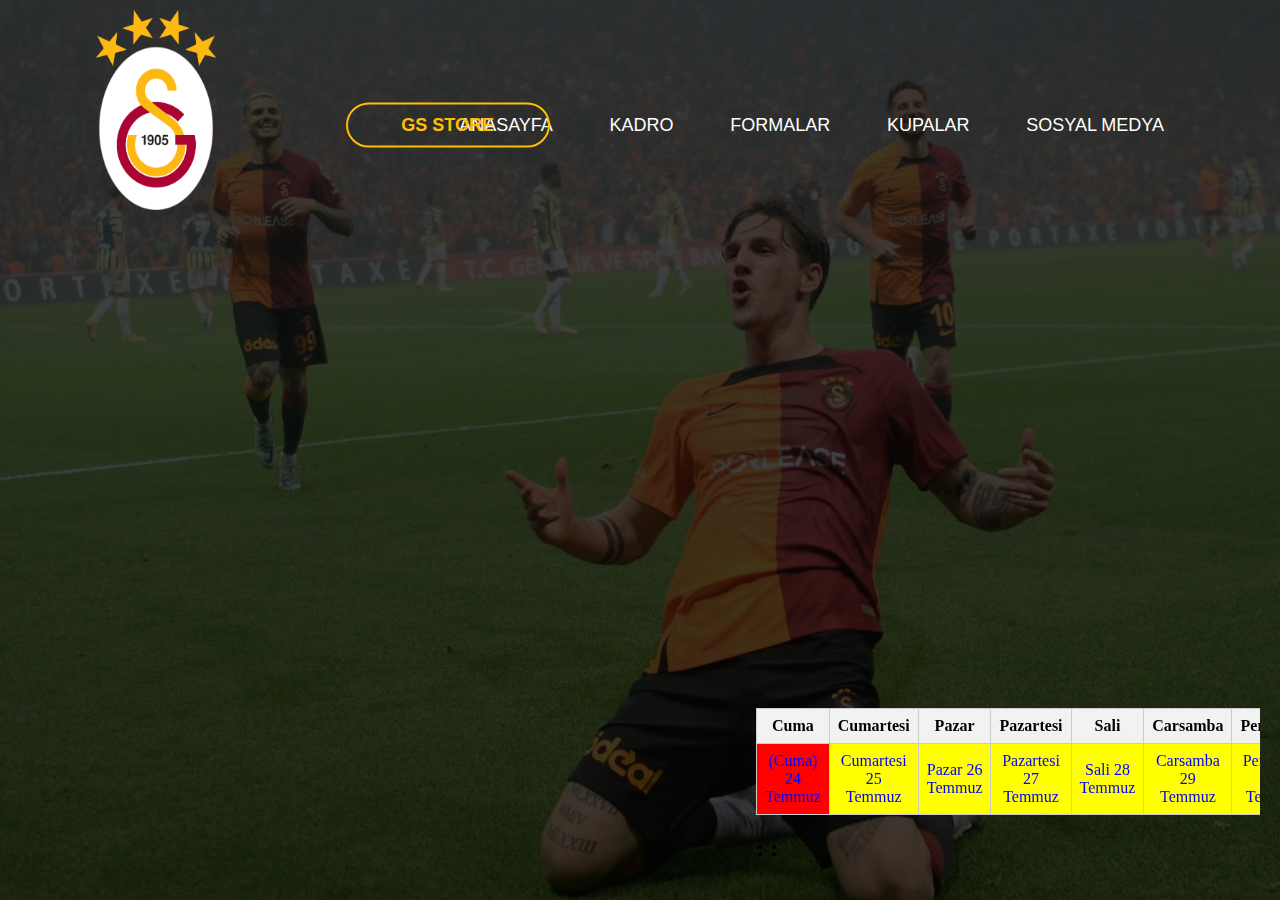
<file: index.html>
<html> 
<head>
     <title>GALATASARAY</title>  
     <link rel="stylesheet" href="style.css">
     <link rel="icon" href="./favicon.ico" type="image/x-icon">
  
</head>
<body>
    <div class="banner">
        <div class="navbar">
        <img src="logo.png" width="125" height="200" class="logo">
        <ul>
            <li><a style="font-size: large;" href="./index.html"> Anasayfa</a></li>
            <li><a style="font-size: large;" href="./kadro.html">Kadro</a></li>
            <li><a style="font-size: large;" href="./forma.html">Formalar</a></li>
            <li><a style="font-size: large;" href="./kupa.html">Kupalar</a></li>
            <li><a style="font-size: large;" href="./social.html">Sosyal Medya</a></li>

        </ul>
    </div>

  
    <div>
        <a style="top: 0px; left: 27%;" class="bottom gsstore" href="https://www.gsstore.org/" target="_blank">
            <span class="highlight"></span>
            GS STORE
          </a>

          
          <iframe src="calendar.html" width="34%" height="500" frameborder="0"></iframe>

    </div>
</div> 



</body>
</html>
</file>
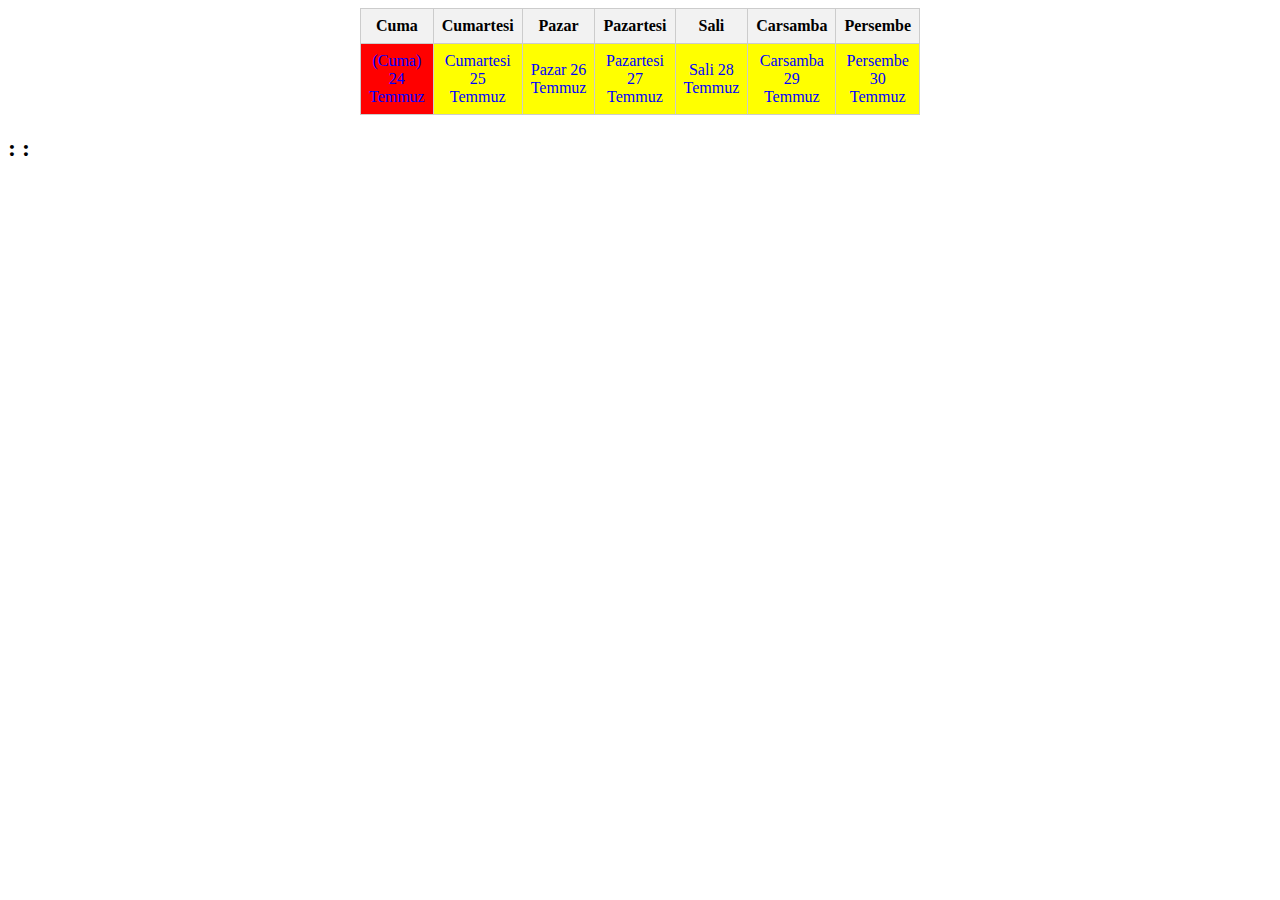
<file: calendar.html>
<!DOCTYPE html>
<html>
<head>
  <style>
    table {
      border-collapse: collapse;
      width: 300px;
      margin: 0 auto;
    }
    th, td {
      border: 1px solid #ccc;
      padding: 8px;
      text-align: center;
      color: black; /* Set the default text color to black */
    }
    th {
      background-color: #f2f2f2;
    }
    .current-day {
      background-color: yellow;
    }
    .today {
      background-color: red;
      color: white; /* Set the text color of the current day to white */
    }
    .token {
      color: blue;
    }
    .time {
      font-size: 24px;
      font-weight: bold;
      margin-top: 20px;
    }
    .hour {
      color: red;
    }
    .minute {
      color: yellow;
    }
    .second {
      color: white;
    }
  </style>
</head>
<body>


  <table>
    <tr>
      <th>Cuma</th>
      <th>Cumartesi</th>
      <th>Pazar</th>
      <th>Pazartesi</th>
      <th>Sali</th>
      <th>Carsamba</th>
      <th>Persembe</th>
    </tr>
    <tr>
      <td id="day1"></td>
      <td id="day2"></td>
      <td id="day3"></td>
      <td id="day4"></td>
      <td id="day5"></td>
      <td id="day6"></td>
      <td id="day7"></td>
    </tr>
  </table>

  <div class="time">
    <span class="hour"></span> :
    <span class="minute"></span> :
    <span class="second"></span>
  </div>

  <script>
    function updateCalendar() {
  const currentDate = new Date();
  const currentDay = currentDate.getDay(); // Get the current day of the week (0-6, where 0 is Sunday)
  const currentMonth = currentDate.getMonth(); // Get the current month (0-11, where 0 is January)
  const today = currentDate.getDate(); // Get the current day of the month
  
  const daysOfWeek = ["Pazar", "Pazartesi", "Sali", "Carsamba", "Persembe", "Cuma", "Cumartesi"];
  const months = ["Ocak", "Subat", "Mart", "Nisan", "Mayis", "Haziran", "Temmuz", "Agustos", "Eylul", "Ekim", "Kasim", "Aralik"];
  
  const tableRow = document.querySelector("tr:last-child");
  const dayCells = tableRow.querySelectorAll("td");
  
  for (let i = 0; i < 7; i++) {
    const cell = dayCells[i];
    const day = currentDate.getDate() + i; // Calculate the current day of the month
    
    // Add the token for the current day
    if (day === today) {
      cell.textContent = `(${daysOfWeek[(currentDay + i) % 7]}) ${day} ${months[currentMonth]}`;
      cell.classList.add("today");
      cell.style.color = "white"; // Set the text color of the current day to white
    } else {
      cell.textContent = `${daysOfWeek[(currentDay + i) % 7]} ${day} ${months[currentMonth]}`;
    }
    
    cell.classList.add("current-day");
    cell.innerHTML = `<span class="token">${cell.textContent}</span>`;
  }
}
    
    function updateTime() {
      const currentTime = new Date();
      const hours = currentTime.getHours();
      const minutes = currentTime.getMinutes();
      const seconds = currentTime.getSeconds();
      
      const hourSpan = document.querySelector(".hour");
      const minuteSpan = document.querySelector(".minute");
      const secondSpan = document.querySelector(".second");
      
      hourSpan.textContent = hours < 10 ? `0${hours}` : hours;
      minuteSpan.textContent = minutes < 10 ? `0${minutes}` : minutes;
      secondSpan.textContent = seconds < 10 ? `0${seconds}` : seconds;
    }
    
    // Update the calendar immediately when the page loads
    updateCalendar();
    
    // Update the calendar every second (optional, for demonstration purposes)
    setInterval(updateCalendar, 1000);
    
    // Update the time every second
    setInterval(updateTime, 1000);
  </script>
</body>
</html>
</file>
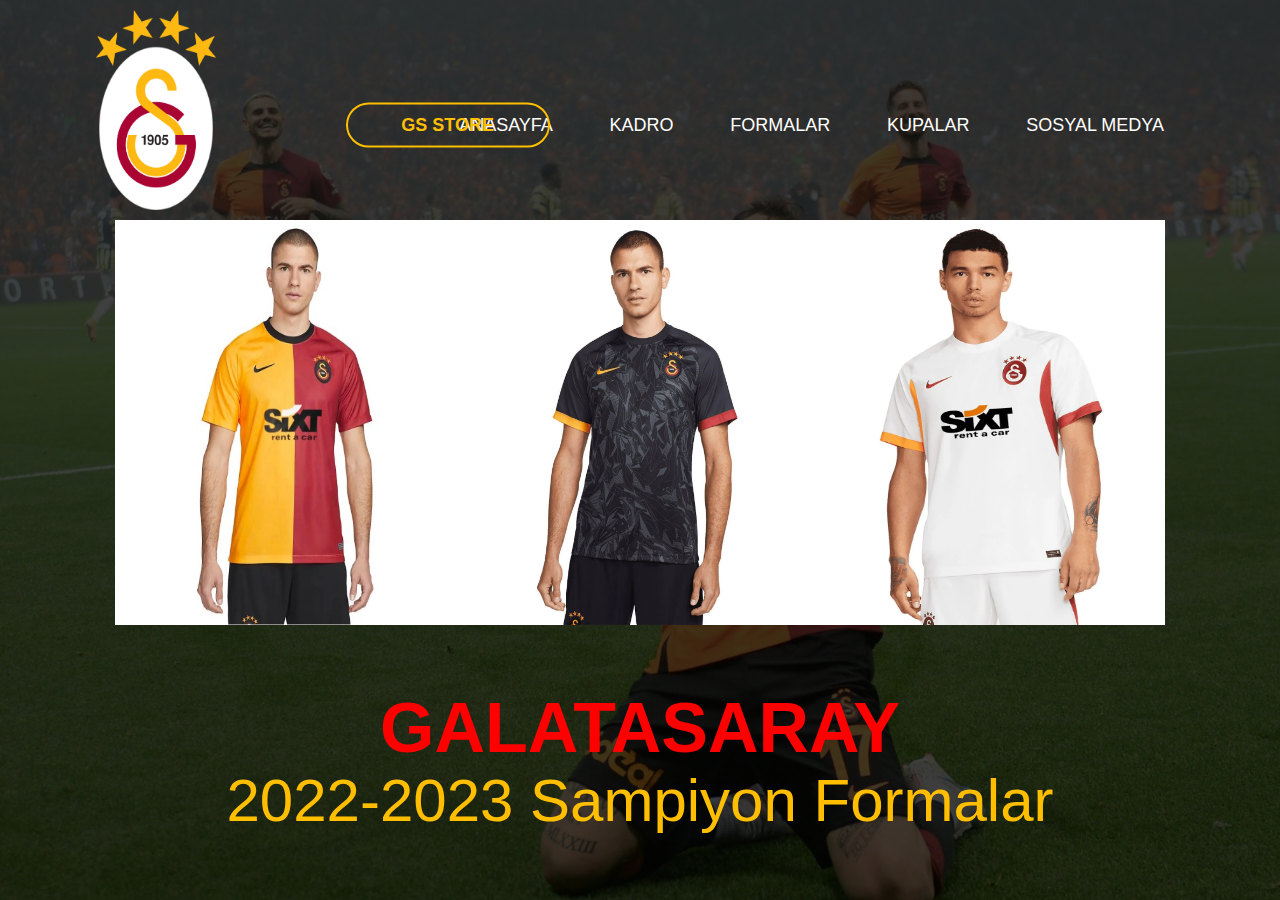
<file: forma.html>
<html> 
<head>
     <title>GALATASARAY</title>  
     <link rel="stylesheet" href="style.css">  
     <link rel="icon" href="./favicon.ico" type="image/x-icon">

</head>
<body>
    <div class="banner">
        <div class="navbar">
        <img src="logo.png" width="125" height="200" class="logo">
        <ul>
            <li><a style="font-size: large;" href="./index.html"> Anasayfa</a></li>
            <li><a style="font-size: large;" href="./kadro.html">Kadro</a></li>
            <li><a style="font-size: large;" href="./forma.html">Formalar</a></li>
            <li><a style="font-size: large;" href="./kupa.html">Kupalar</a></li>
            <li><a style="font-size: large;" href="./social.html">Sosyal Medya</a></li>

        </ul>
    </div>
    <div class="content">
        <h1 style="font-family: 'Franklin Gothic Medium', 'Arial Narrow', Arial, sans-serif;">GALATASARAY</h1>
        <p style="font-family: 'Franklin Gothic Medium', 'Arial Narrow', Arial, sans-serif;">2022-2023 Sampiyon Formalar<br></p>
    </div>
    <div>
      <a style="top: 0px; left: 27%;" class="bottom gsstore" href="https://www.gsstore.org/" target="_blank">
        <span class="highlight"></span>
        GS STORE
      </a>
            </div>
<div class="image-container">
    <img  width="350" height="600" src="icsaha.png" alt="Image">
    <img  width="350" height="600" src="deplasman.png" alt="Image">
    <img  width="350" height="600" src="beyaz.png" alt="Image">

  </div> 
</div> 


</body>
</html>
</file>
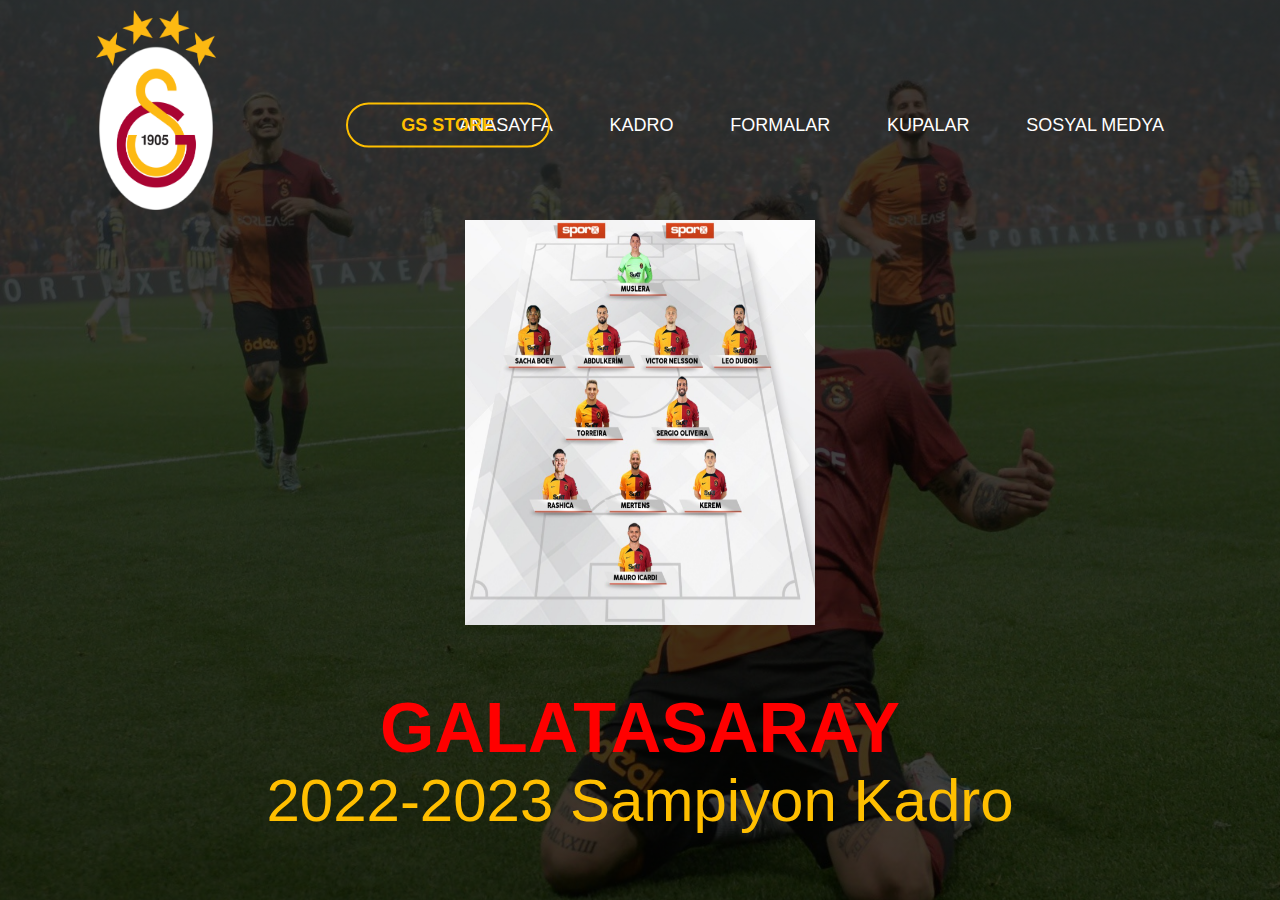
<file: kadro.html>
<html> 
<head>
     <title>GALATASARAY</title>  
     <link rel="stylesheet" href="style.css">
     <link rel="icon" href="./favicon.ico" type="image/x-icon">
  
</head>
<body>
    <div class="banner">
        <div class="navbar">
        <img src="logo.png" width="125" height="200" class="logo">
        <ul>
            <li><a style="font-size: large;" href="./index.html"> Anasayfa</a></li>
            <li><a style="font-size: large;" href="./kadro.html">Kadro</a></li>
            <li><a style="font-size: large;" href="./forma.html">Formalar</a></li>
            <li><a style="font-size: large;" href="./kupa.html">Kupalar</a></li>
            <li><a style="font-size: large;" href="./social.html">Sosyal Medya</a></li>

        </ul>
    </div>
    <div class="content">
        <h1 style="font-family: 'Franklin Gothic Medium', 'Arial Narrow', Arial, sans-serif;">GALATASARAY</h1>
        <p style="font-family: 'Franklin Gothic Medium', 'Arial Narrow', Arial, sans-serif;">2022-2023 Sampiyon Kadro<br></p>
    </div>
    <div>
      <a style="top: 0px; left: 27%;" class="bottom gsstore" href="https://www.gsstore.org/" target="_blank">
        <span class="highlight"></span>
        GS STORE
      </a>
            </div>
<div class="image-container">
    <img  width="350" height="600" src="kadro.png" alt="Image">
  </div> 
</div> 


</body>
</html>
</file>
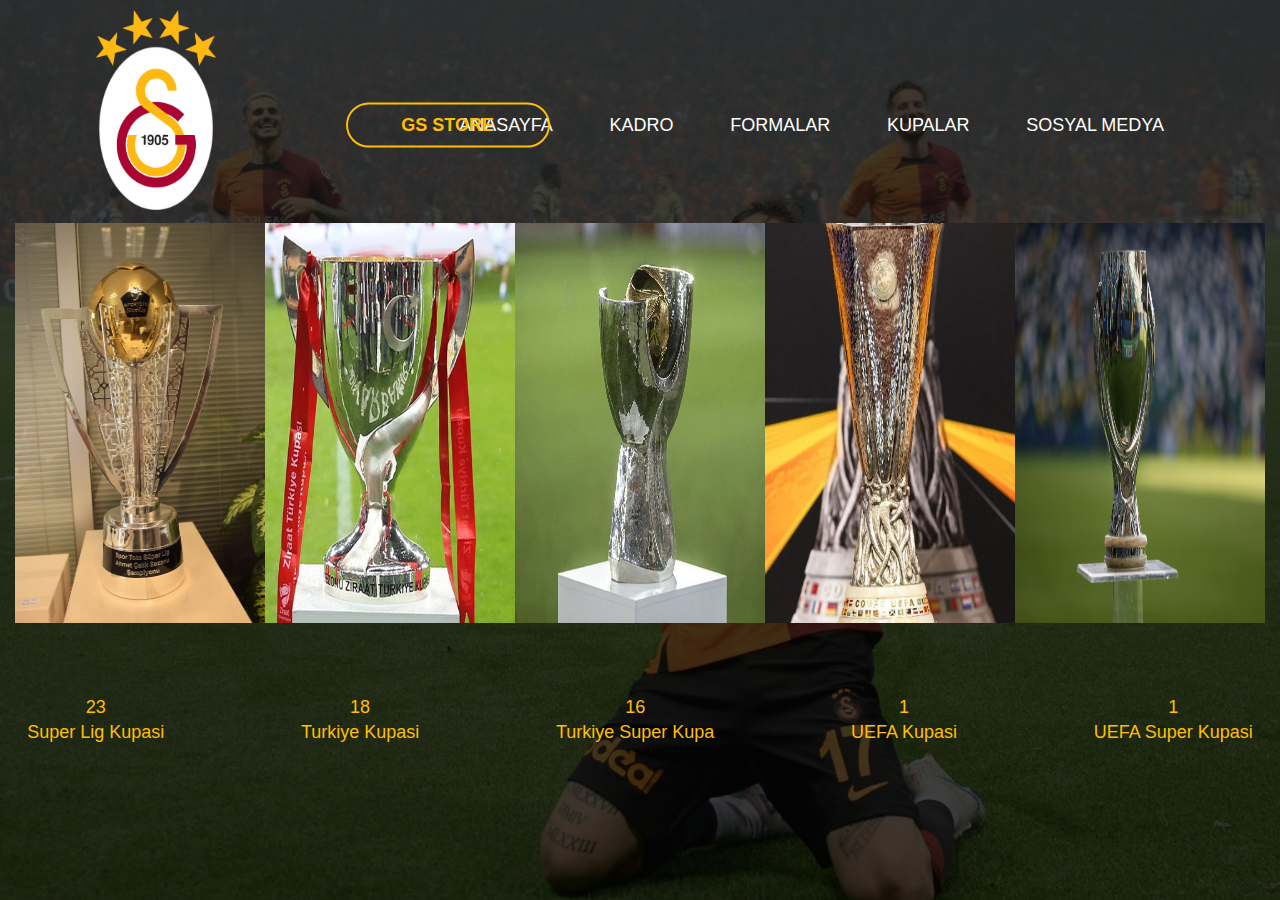
<file: kupa.html>
<html> 
<head>
     <title>GALATASARAY</title>  
     <link rel="stylesheet" href="style.css">  
     <link rel="icon" href="./favicon.ico" type="image/x-icon">
</head>
<body>
    <div class="banner">
        <div class="navbar">
        <img src="logo.png" width="125" height="200" class="logo">
        <ul>
            <li><a style="font-size: large;" href="./index.html"> Anasayfa</a></li>
            <li><a style="font-size: large;" href="./kadro.html">Kadro</a></li>
            <li><a style="font-size: large;" href="./forma.html">Formalar</a></li>
            <li><a style="font-size: large;" href="./kupa.html">Kupalar</a></li>
            <li><a style="font-size: large;" href="./social.html">Sosyal Medya</a></li>

        </ul>
    </div>
    <div class="content">
      <p style="font-size: large; display: inline-block; margin-right: 120px; font-family: 'Franklin Gothic Medium', 'Arial Narrow', Arial, sans-serif;">23<br> Super Lig Kupasi</p>
      <p style="font-size: large; display: inline-block; margin-right: 120px; font-family: 'Franklin Gothic Medium', 'Arial Narrow', Arial, sans-serif;">18<br>  Turkiye Kupasi</p>
      <p style="font-size: large; display: inline-block; margin-right: 120px; font-family: 'Franklin Gothic Medium', 'Arial Narrow', Arial, sans-serif;">16<br>  Turkiye Super Kupa</p>
      <p style="font-size: large; display: inline-block; margin-right: 120px; font-family: 'Franklin Gothic Medium', 'Arial Narrow', Arial, sans-serif;">1<br>  UEFA Kupasi</p>
      <p style="font-size: large; display: inline-block; font-family: 'Franklin Gothic Medium', 'Arial Narrow', Arial, sans-serif;">1<br>  UEFA Super Kupasi</p>
    </div>
    <div>
      <a style="top: 0px; left: 27%;" class="bottom gsstore" href="https://www.gsstore.org/" target="_blank">
        <span class="highlight"></span>
        GS STORE
      </a>
            </div>
<div class="image-container">
    <img  width="250" height="400" src="superlig.png" alt="Image">
    <img  width="250" height="400" src="turkiye.png" alt="Image">
    <img  width="250" height="400" src="turkiyesuper.png" alt="Image">
    <img  width="250" height="400" src="uefa.png" alt="Image">
    <img  width="250" height="400" src="uefasuper.png" alt="Image">
  </div> 
</div> 


</body>
</html>
</file>
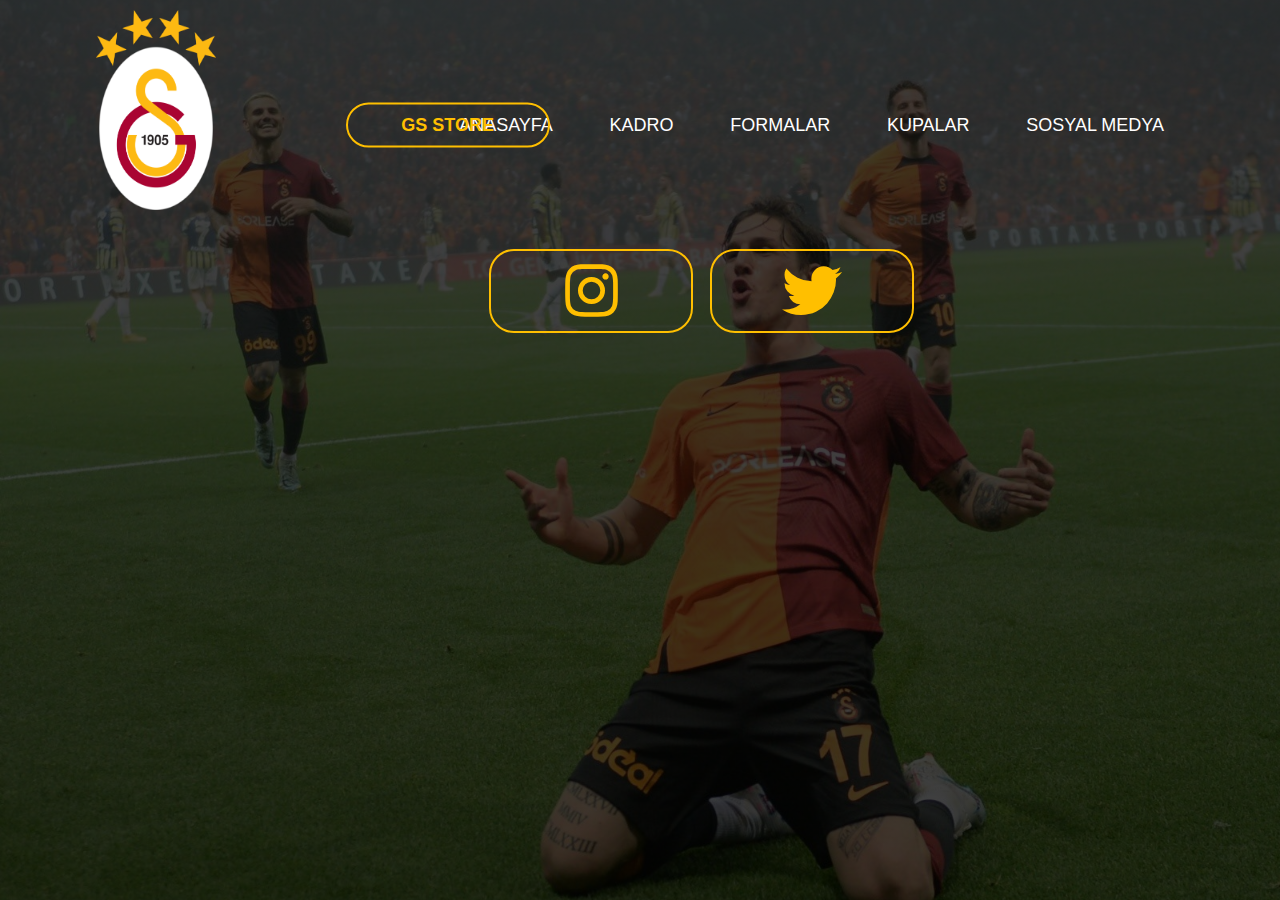
<file: social.html>
<html> 
<head>
     <title>GALATASARAY</title>  
     <link rel="stylesheet" href="style.css">
     <link rel="stylesheet" href="https://cdnjs.cloudflare.com/ajax/libs/font-awesome/5.15.3/css/all.min.css">
     <link rel="icon" href="./favicon.ico" type="image/x-icon">
  
</head>
<body>
    <div class="banner">
        <div class="navbar">
        <img src="logo.png" width="125" height="200" class="logo">
        <ul>
            <li><a style="font-size: large;" href="./index.html"> Anasayfa</a></li>
            <li><a style="font-size: large;" href="./kadro.html">Kadro</a></li>
            <li><a style="font-size: large;" href="./forma.html">Formalar</a></li>
            <li><a style="font-size: large;" href="./kupa.html">Kupalar</a></li>
            <li><a style="font-size: large;" href="./social.html">Sosyal Medya</a></li>

        </ul>
    </div>
   
    <div>
      <a style="top: -105px; left: 27%;" class="bottom gsstore" href="https://www.gsstore.org/" target="_blank">
        <span class="highlight"></span>
        GS STORE
      </a>
      <a class="bottom" href="https://www.instagram.com/galatasaray/" target="_blank">
        <span class="highlight"></span>
        <i class="fab fa-instagram"></i>
      </a>
      <a class="bottom" href="https://twitter.com/GalatasaraySK?ref_src=twsrc%5Egoogle%7Ctwcamp%5Eserp%7Ctwgr%5Eauthor" target="_blank">
        <span class="highlight"></span>
        <i class="fab fa-twitter"></i>
      </a>
    </div>
</div> 


</body>
</html>
</file>
<file: style.css>
* {
    margin: 0;
    padding: 0;
    font-family: sans-serif;
    font-size: 60px;
  }
  
  .banner {
    width: 100%;
    height: 100vh;
    background-image: linear-gradient(rgba(0,0,0,0.75),rgba(0,0,0,0.75)),url(be4c1cd1-b524-46a3-a39a-44b687f59930.jpeg);
    background-size: cover;
    background-position: center;
  }
  
  .navbar {
    width: 85%;
    margin: auto;
    padding: 10px 0;
    display: flex;
    align-items: center;
    justify-content: space-between;
  }
  
  .logo {
    width: 120px;
    cursor: pointer;
  }
  .image-container {
    display: flex;
    cursor: pointer;
    justify-content: center;
    align-items: center;
    height: 45%;

}
.image-container img {
    max-width: 100%;
    max-height: 100%;
  }
  
  .navbar ul li {
    list-style: none;
    display: inline-block;
    margin: 0 20px;
    position: relative;
  }
  
  .navbar ul li a {
    text-decoration: none;
    color: white;
    text-transform: uppercase;
  }
  
  .navbar ul li::after {
    content: '';
    height: 3px;
    width: 0;
    background: #ffbf00;
    position: absolute;
    left: 0;
    bottom: -10px;
    transition: 0.5s;
  }
  
  .navbar ul li:hover::after {
    width: 100%;
  }
  .content{
     width: 100%;
    position: absolute;
    top: 80%;
    transform: translateY(-50%);
    text-align: center;
    color: #fff;
  }
  .content h1{
    font-size: 70px;
    margin-top: 80px;
    color: #ff0000;


}
.content p{
    margin: 20px auto;
    font-weight: 100;
    line-height: 25px;
    color: #ffbf00;

}
.highlight{

    background: #ff0000;
    height: 100%;
    width: 0;
    border-radius: 25px;
    position: absolute;
    left: 0;
    bottom: 0;
    z-index: -1;
    transition: 0.5s;
}
.bottom:hover .highlight{

    width: 100%;
}
.bottom:hover{

 border: none;
}
.bottom{
  display: inline-block;
  width: 200px;
  padding: 10px 0;
  text-align: center;
  margin-top: -95px;
  top: 100px;
  border-radius: 25px;
  font-weight: bold;
  border: 2px solid #ffbf00;
  background: transparent;
  color: #ffbf00;
  cursor: pointer;
  position: relative;
  overflow: hidden;
  left: 21%;
  transform: translateY(-50%);
  font-size: 18px;
  text-decoration: none; 

}
.gsstore {
  top: -550px; /* Adjusted the top value to center the GS STORE link */
  left: 27%; /* Adjusted the left value to center the GS STORE link */
}

iframe {
  width: 40%;
  height: 500px;
  display: block;
  position: fixed; /* Change the position to fixed */
  bottom: -300px; /* Adjust the distance from the bottom */
  right: 20px; /* Adjust the distance from the right */
}
</file>
